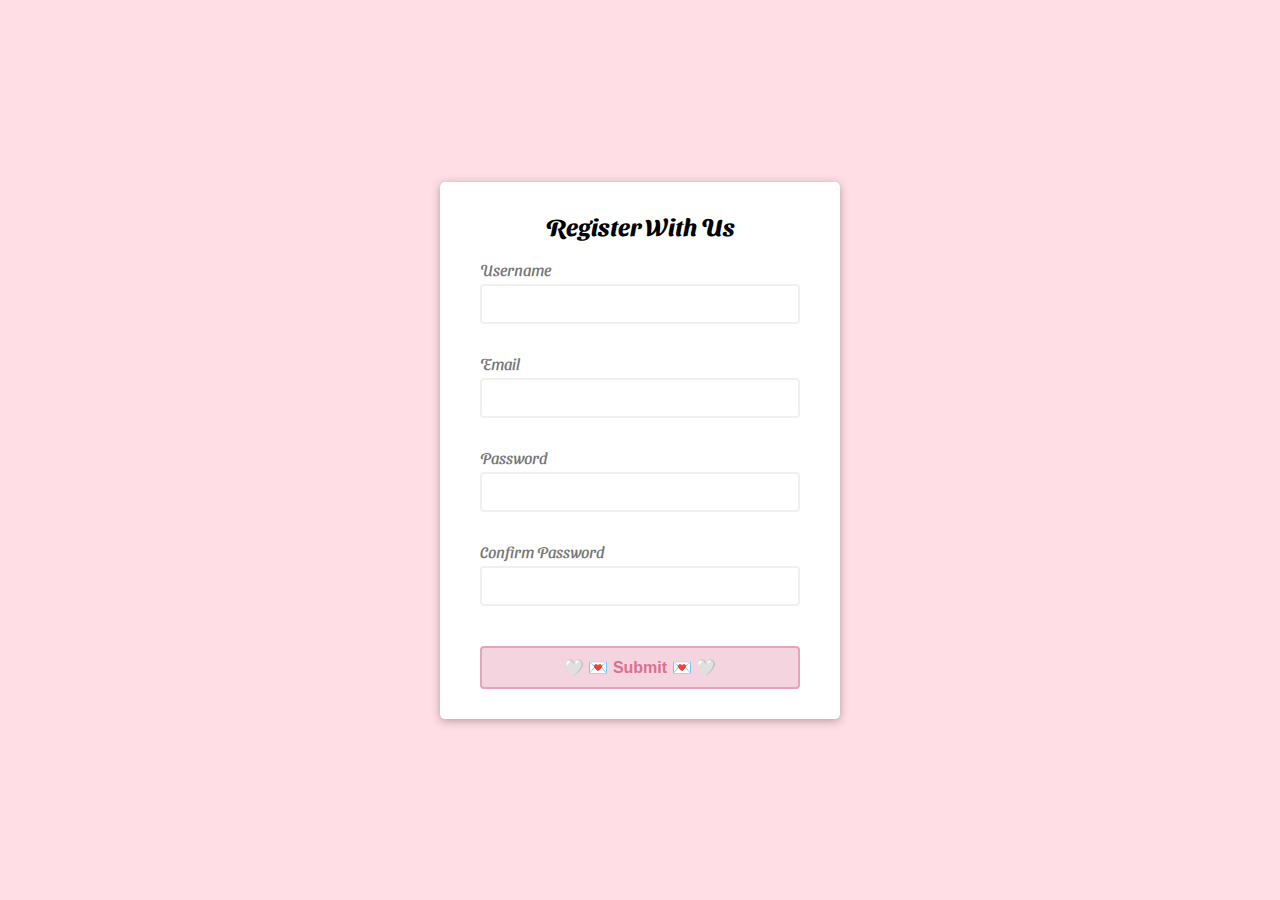
<file: form.html>
<!DOCTYPE html>
<html lang="en">
<head>
  <meta charset="UTF-8">
  <meta name="viewport" content="width=device-width, initial-scale=1.0">
  <link rel="stylesheet" href="src/assets/form.css">
  <title>Form Validator</title>
</head>
<body>
  <div class="container">
    <form id="form" class="form">
      <h2>Register With Us</h2>
      <div class="form-control">
        <label for="username">Username</label>
        <input type="text" id="username" aria-placeholder="Enter username">
        <small>Error message</small>
      </div>
      <div class="form-control">
        <label for="email">Email</label>
        <input type="text" id="email" aria-placeholder="Enter email">
        <small>Error message</small>
      </div>
      <div class="form-control">
        <label for="password">Password</label>
        <input type="password" id="password" aria-placeholder="Enter password">
        <small>Error message</small>
      </div>
      <div class="form-control">
        <label for="password2">Confirm Password</label>
        <input type="password" id="password2" aria-placeholder="Enter password again">
        <small>Error message</small>
      </div>
      <button type="submit">🤍 💌 Submit 💌 🤍</button>
    </form>
  </div>

  <script src="src/components/form.js"></script>
</body>
</html>
</file>
<file: src/assets/form.css>
@import url('https://fonts.googleapis.com/css2?family=Sansita+Swashed:wght@300&display=swap');

:root {
  --success-color: #2ecc71;
  --error-color: #e74c3c;
}

* {
  box-sizing: border-box;
}

body {
  background-color: rgba(255,192,203, 0.5);
  font-family: 'Sansita Swashed', cursive;
  display: flex;
  align-items: center;
  justify-content: center;
  min-height: 100vh;
  margin: 0;
}

.container {
  background-color: white;
  border-radius: 5px;
  box-shadow: 0 2px 10px rgba(0, 0, 0, 0.3);
  width: 400px;
}

h2 {
  text-align: center;
  margin: 0 0 20px;
}

.form {
  padding: 30px 40px;
}

.form-control {
  margin-bottom: 10px;
  padding-bottom: 20px;
  position: relative;
}

.form-control label {
  color: #777777;
  display: block;
  margin-bottom: 5px;
}

.form-control input {
  border: 2px solid #f0f0f0;
  border-radius: 4px;
  display: block;
  width: 100%;
  padding: 10px;
  font-size: 14px;
}

.form-control input:focus {
  outline: 0;
  border-color:#DB7093;
}

.form-control.success input {
  border-color: var(--success-color);
}

.form-control.error input {
  border-color: var(--error-color);
}

.form-control small {
  color: var(--error-color);
  position: absolute;
  bottom: 0;
  left: 0;
  visibility: hidden;
}

.form-control.error small {
  visibility: visible;
}

.form button {
  cursor: pointer;
  background-color:rgba(219,112,147, 0.3);
  border: 2px solid rgba(219,112,147, 0.5);
  border-radius: 4px;
  color: rgb(219,112,147);
  display: block;
  font-size: 16px;
  font-weight: bold;
  padding: 10px;
  margin-top: 20px;
  width: 100%;
}
</file>
